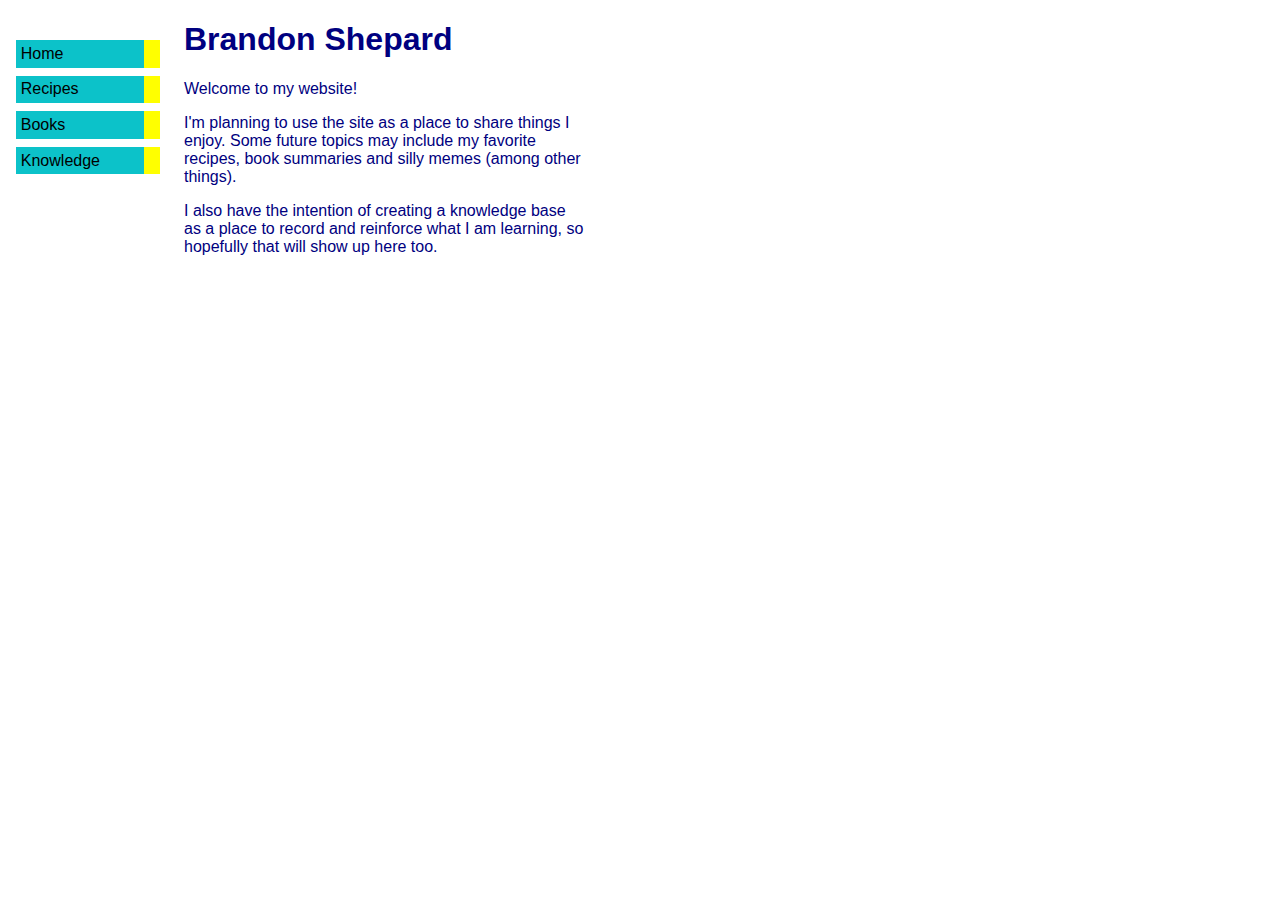
<file: index.html>
<!DOCTYPE html>
<html lang="en">
    <head>
        <meta charset="utf-8">
        <title>Brandon Shepard</title>
        <link href="styles.css" rel="stylesheet">
    </head>
    <body>
        <!-- Site navigation menu -->
        <ul class="navbar">
            <li><a href="index.html">Home</a>
            <li><a href="./recipes/recipes.html">Recipes</a>
            <li><a href="">Books</a>
            <li><a href="./kb/kb.html">Knowledge</a>
        </ul>

        <!-- Main content -->
        <h1>Brandon Shepard</h1>

        <p>Welcome to my website!

        <p>I'm planning to use the site as a place to
            share things I enjoy. Some future topics may include
            my favorite recipes, book summaries and silly memes 
            (among other things).

        <p>I also have the intention of creating a knowledge
            base as a place to record and reinforce what I am 
		learning, so hopefully that will show up here too.
    </body>
</html>
</file>
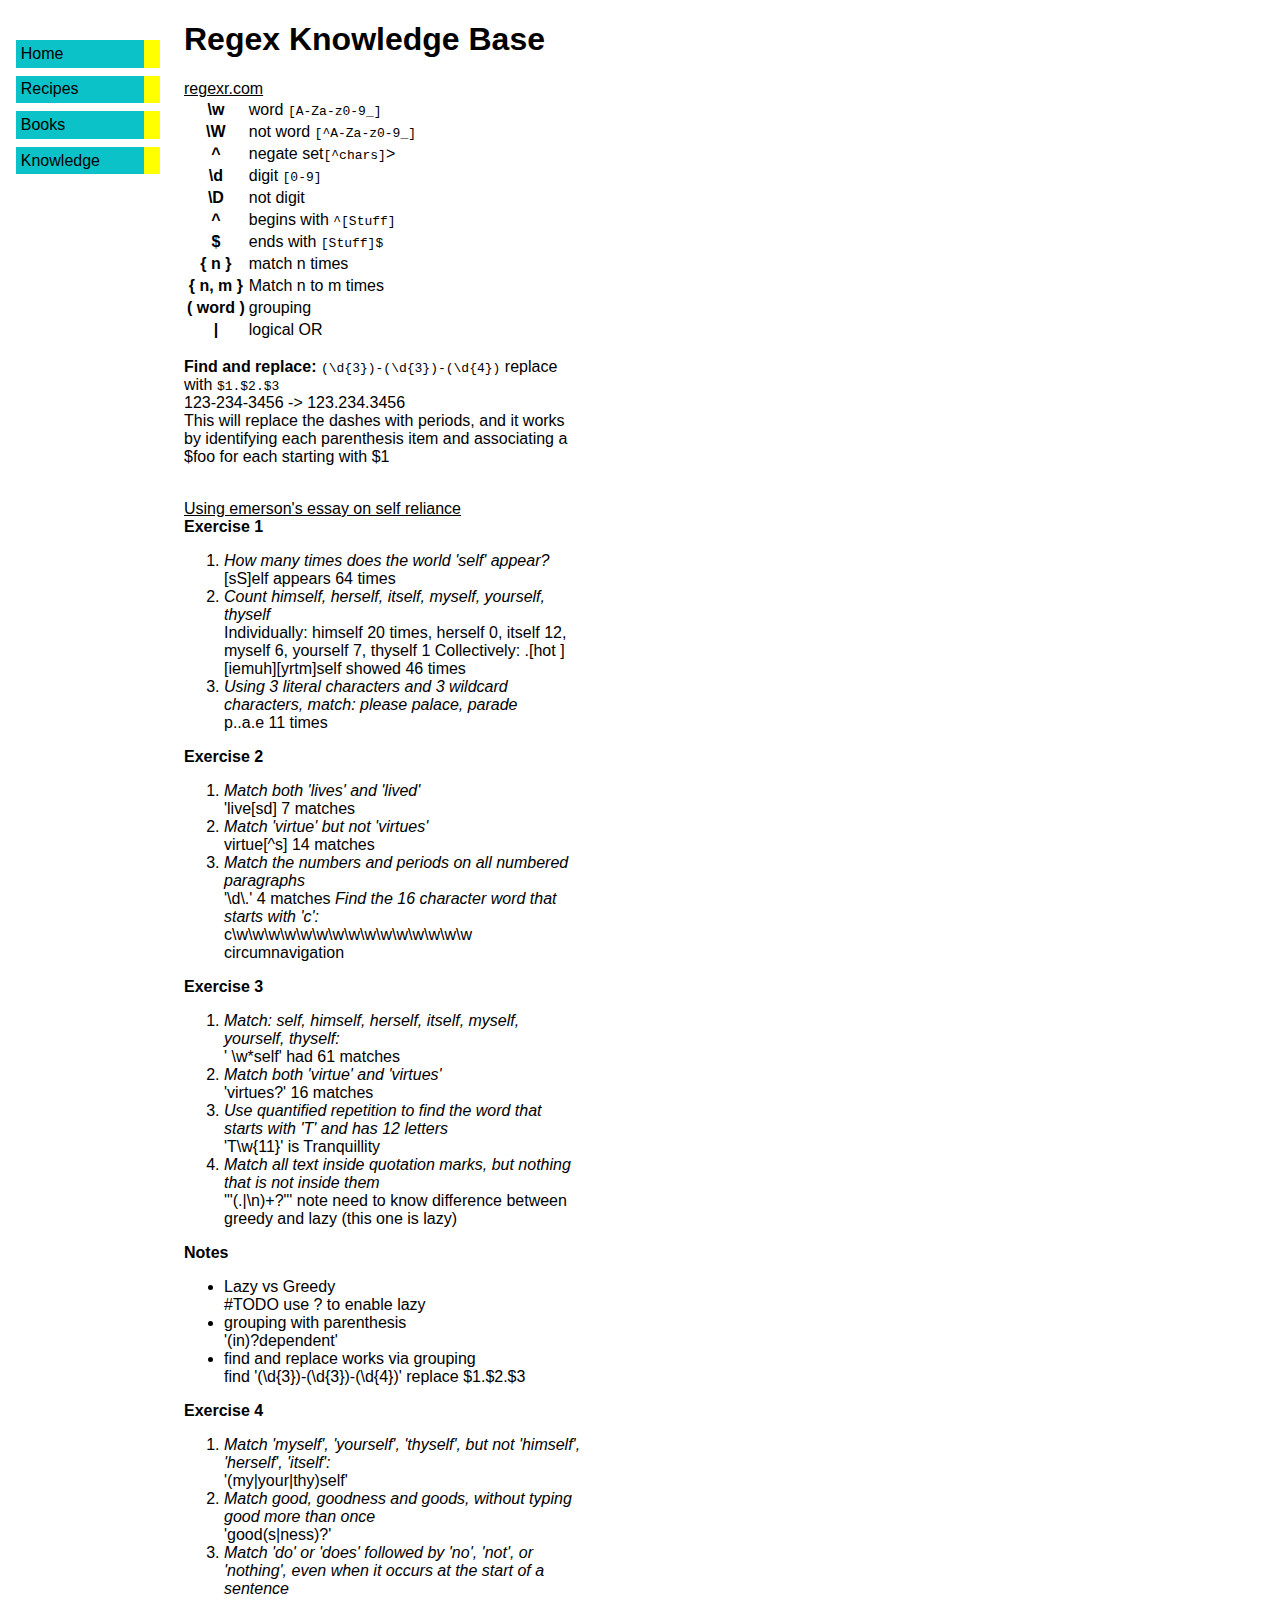
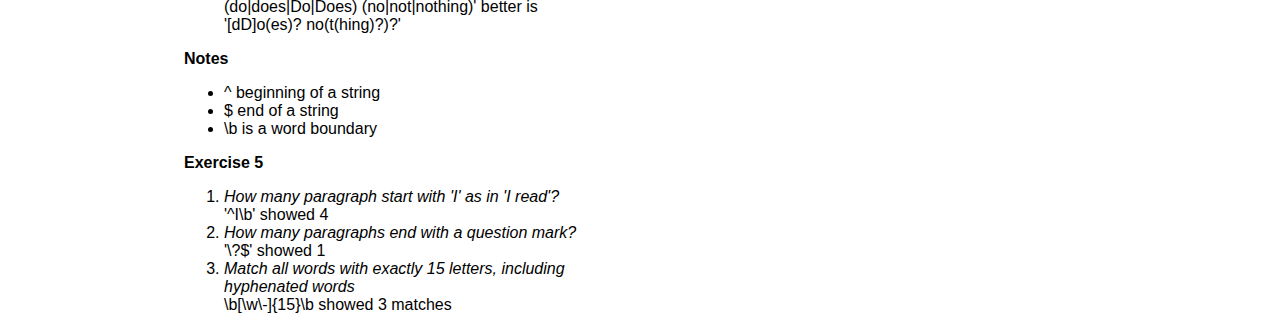
<file: kb/regex.html>
<!DOCTYPE html>
<html lang="en">
    <head>
        <meta charset="utf-8">
        <title>Regex</title>
        <link href="../styles.css" rel="stylesheet">
    </head>
<body>
        <!-- Site navigation menu -->
        <ul class="navbar">
            <li><a href="../index.html">Home</a>
            <li><a href="../recipes/recipes.html">Recipes</a>
            <li><a href="">Books</a>
            <li><a href="./kb.html">Knowledge</a>
        </ul>

        <!-- Main content -->
        <section style="color: black;">
            <h1>Regex Knowledge Base</h1>
            <a href="https://regexr.com/" target="_blank">regexr.com</a>
            <br>
            <table>
                <tr>
                    <th>\w</th>
                    <td>word <code>[A-Za-z0-9_]</code></td>
                </tr>
                <tr>
                    <th>\W</th>
                    <td>not word <code>[^A-Za-z0-9_]</code></td>
                </tr>
                <tr>
                    <th>^</th>
                    <td>negate set<code>[^chars]</code>></td>
                </tr>
                <tr>
                    <th>\d</th>
                    <td>digit <code>[0-9]</code></td>
                </tr>
                <tr>
                    <th>\D</th>
                    <td>not digit</td>
                </tr>
                <tr>
                    <th>^</th>
                    <td>begins with <code>^[Stuff]</code></td>
                </tr>
                <tr>
                    <th>$</th>
                    <td>ends with <code>[Stuff]$</code></td>
                </tr>
                <tr>
                    <th>{ n }</th>
                    <td>match n times</td>
                </tr>
                <tr>
                    <th>{ n, m }</th>
                    <td>Match n to m times</td>
                </tr>
                <tr>
                    <th>( word )</th>
                    <td>grouping</td>
                </tr>
                <tr>
                    <th>|</th>
                    <td>logical OR</td>
                </tr>
            </table>

            <p><b>Find and replace:</b> <code>(\d{3})-(\d{3})-(\d{4})</code> replace with <code>$1.$2.$3</code><br>
                123-234-3456 -> 123.234.3456
                <br>This will replace the dashes with periods, and it works by identifying each parenthesis item
                and associating a $foo for each starting with $1</p>
            <br>
            <a href="./self-reliance.html" target="_blank">Using emerson's essay on self reliance</a><br>
            <b>Exercise 1</b>
            <ol>
                <li><i>How many times does the world 'self' appear?</i><br>
                [sS]elf appears 64 times
                <li><i>Count himself, herself, itself, myself, yourself, thyself</i><br>
                Individually:
                himself 20 times, herself 0, itself 12, myself 6, yourself 7, thyself 1
                Collectively:
                .[hot ][iemuh][yrtm]self showed 46 times
                <li><i>Using 3 literal characters and 3 wildcard characters, match: please palace, parade</i><br>
                p..a.e 11 times
            </ol>
            
            <b>Exercise 2</b>
            <ol>
                <li><i>Match both 'lives' and 'lived'</i><br>
                'live[sd] 7 matches
                <li><i>Match 'virtue' but not 'virtues'</i><br>
                virtue[^s] 14 matches
                <li><i>Match the numbers and periods on all numbered paragraphs</i><br>
                '\d\.' 4 matches
                <i>Find the 16 character word that starts with 'c':</i><br>
                c\w\w\w\w\w\w\w\w\w\w\w\w\w\w\w circumnavigation
            
            </ol>
            <b>Exercise 3</b>
            <ol>
                <li><i>Match: self, himself, herself, itself, myself, yourself, thyself:</i><br>
                ' \w*self' had 61 matches
                <li><i>Match both 'virtue' and 'virtues'</i><br>
                'virtues?' 16 matches
                <li><i>Use quantified repetition to find the word that starts with 'T' and has 12 letters</i><br>
                'T\w{11}' is Tranquillity
                <li><i>Match all text inside quotation marks, but nothing that is not inside them</i><br>
                '"(.|\n)+?"' note need to know difference between greedy and lazy (this one is lazy)
            </ol>
            
            <b>Notes</b>
            <ul>
                <li>Lazy vs Greedy<br>
                #TODO use ? to enable lazy
                
                <li>grouping with parenthesis<br>'(in)?dependent'
                
                <li>find and replace works via grouping <br>
                find '(\d{3})-(\d{3})-(\d{4})' replace $1.$2.$3
                
            </ul>
            
            <b>Exercise 4</b>
            <ol>
                <li><i>Match 'myself', 'yourself', 'thyself', but not 'himself', 'herself', 'itself':</i><br>
                '(my|your|thy)self'
                <li><i>Match good, goodness and goods, without typing good more than once</i><br>
                'good(s|ness)?'
                <li><i>Match 'do' or 'does' followed by 'no', 'not', or 'nothing', even when it occurs at the start of a sentence</i><br>
                (do|does|Do|Does) (no|not|nothing)' better is '[dD]o(es)? no(t(hing)?)?'    
            </ol>
            
            <b>Notes</b>
            <ul>
                <li>^ beginning of a string
                <li>$ end of a string
                <li>\b is a word boundary
            </ul>
            
            <b>Exercise 5</b>
            <ol>
                <li><i>How many paragraph start with 'I' as in 'I read'?</i><br>
                '^I\b' showed 4
                <li><i>How many paragraphs end with a question mark?</i><br>
                '\?$' showed 1
                <li><i>Match all words with exactly 15 letters, including hyphenated words</i><br>
                \b[\w\-]{15}\b showed 3 matches    
            </ol>    
        </section>
    </body>
</html>
</file>
<file: styles.css>
body {
    padding-left: 11em;
    font-family: Verdana, Georgia, Tahoma, sans-serif;
    color: navy;
    background-color: white;
    width: 400px;
}
body.p {
    color: black;
}
h1 {
    font-family: Helvetica, Geneva, Arial, SunSans-Regular, sans-serif;
}
ul.navbar {
    list-style-type: none;
    padding: 0;
    margin: 0;
    position: absolute;
    top: 2em;
    left: 1em;
    width: 9em;
}
ul.navbar li {
    background-color: rgb(12, 194, 201);
    margin: 0.5em 0;
    padding: 0.3em;
    border-right: 1em solid yellow;
}
ul.navbar a {
    text-decoration: none;
}
a:link, a:visited {
    color: black;
}
a:hover{
    color: navy;
    background-color: yellow;
    border: 1px solid yellow;
}
</file>
